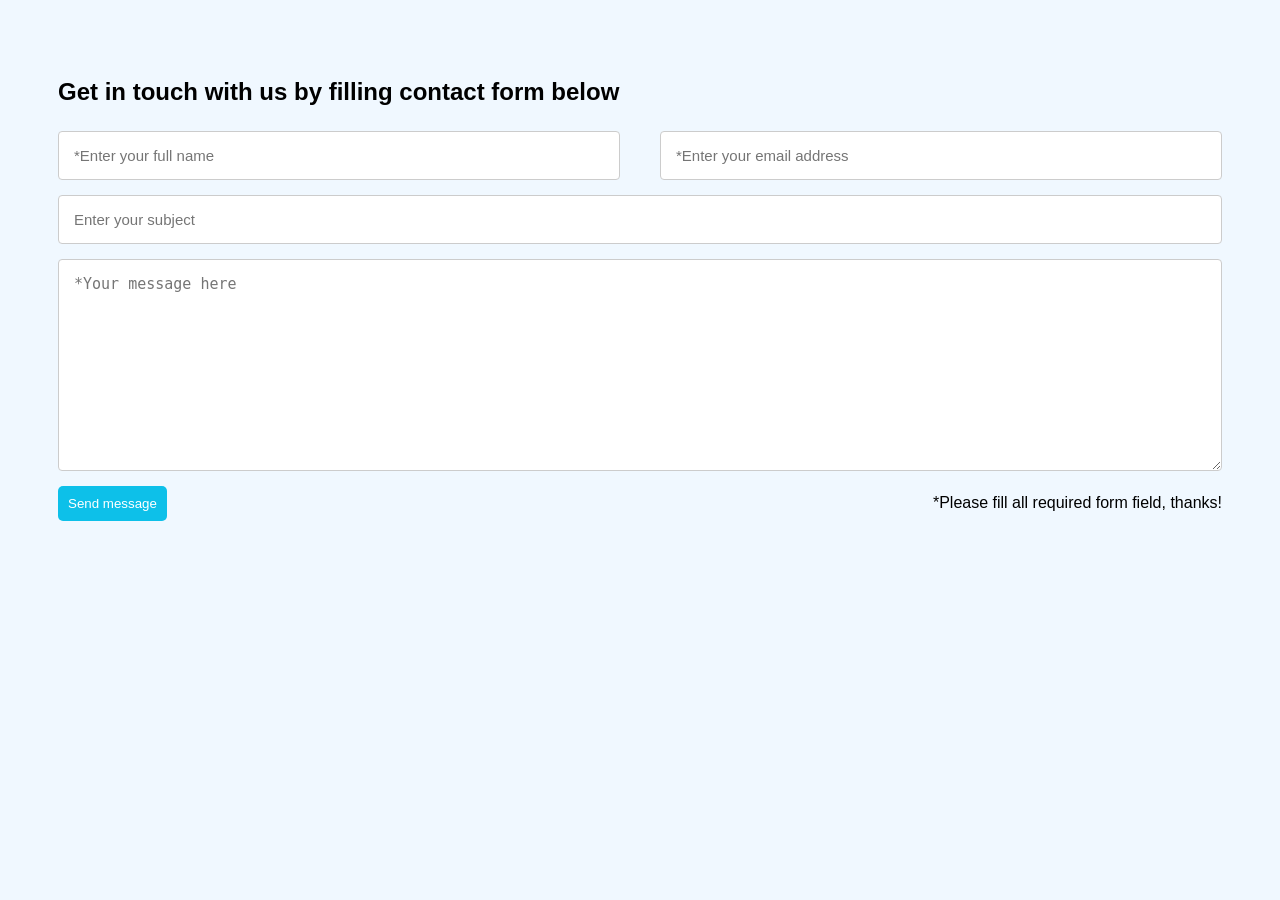
<file: TH2/Lesson1/index.html>
<!DOCTYPE html>
<html lang="vi">
<head>
    <meta charset="UTF-8">
    <meta name="viewport" content="width=device-width, initial-scale=1.0">
    <link rel="stylesheet" href="style.css">

</head>
<body>
    <div class="container">
        <h2>Get in touch with us by filling contact form below</h2>
        <form action="#">
            <div class="form-row">
                <input type="text" placeholder="*Enter your full name" class="flex-1">
                <input type="email" placeholder="*Enter your email address" class="flex-1">
            </div>
            <div class="form-row">
                <input type="text" placeholder="Enter your subject" class="flex-full">
            </div>
            <div class="form-row">
                <textarea placeholder="*Your message here" rows="10" class="flex-full"></textarea>
            </div>
            <div class="form-footer">
                <button type="submit">Send message</button>
                <span class="note">*Please fill all required form field, thanks!</span>
            </div>
        </form>
    </div>
</body>
</html>
</file>
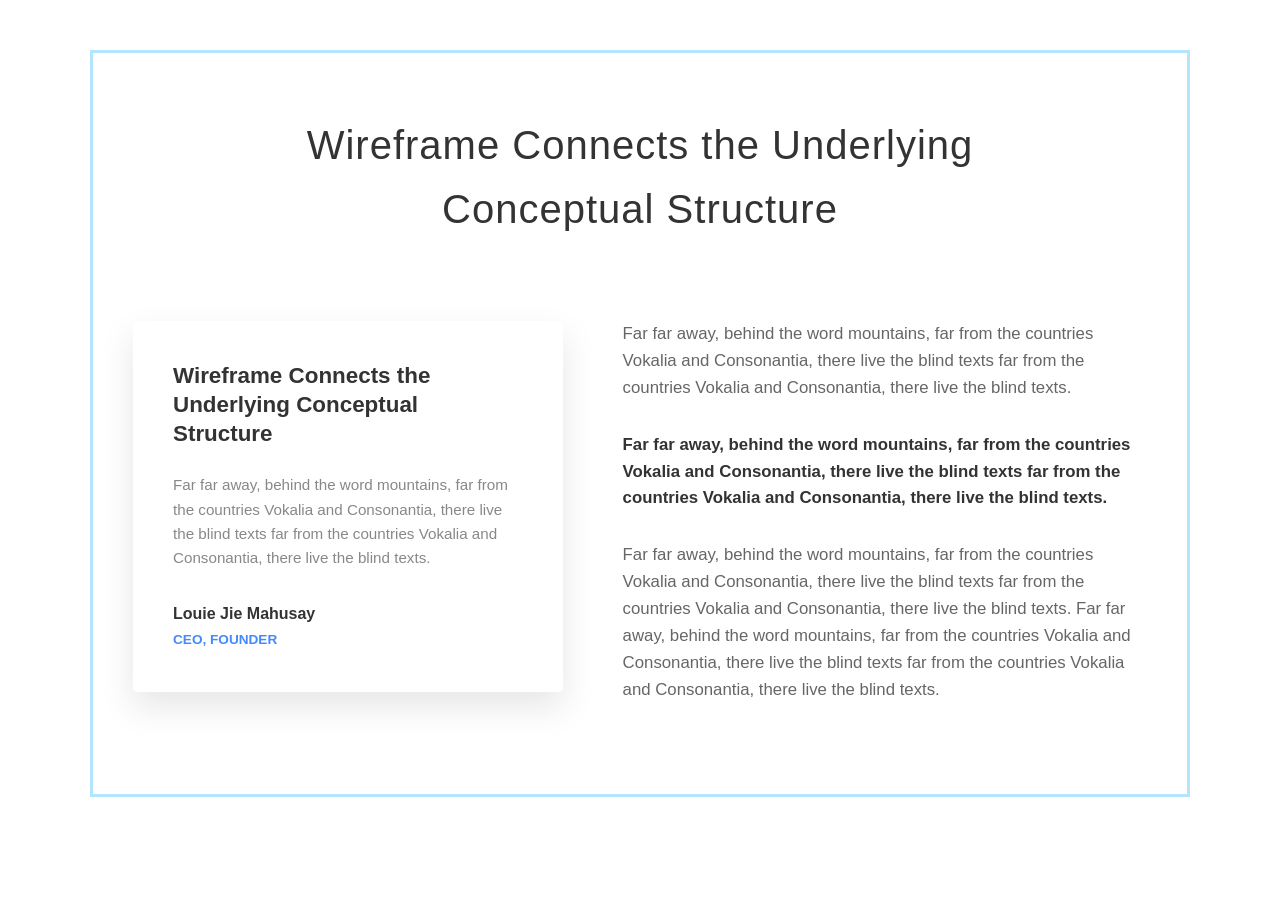
<file: TH2/Lesson3/index.html>
<!DOCTYPE html>
<html lang="vi">
<head>
    <meta charset="UTF-8">
    <meta name="viewport" content="width=device-width, initial-scale=1.0">
    <title>Wireframe Interface</title>
    <link rel="stylesheet" href="style.css">
</head>
<body>
    <div class="container">
        <header class="main-header">
            <h1>Wireframe Connects the Underlying <br> Conceptual Structure</h1>
        </header>

        <main class="content-wrapper">
            <div class="card">
                <h3>Wireframe Connects the Underlying Conceptual Structure</h3>
                <p class="card-text">
                    Far far away, behind the word mountains, far from the countries Vokalia and Consonantia, 
                    there live the blind texts far from the countries Vokalia and Consonantia, there live the blind texts.
                </p>
                <div class="author">
                    <strong>Louie Jie Mahusay</strong>
                    <span>CEO, Founder</span>
                </div>
            </div>

            <div class="description">
                <p>Far far away, behind the word mountains, far from the countries Vokalia and Consonantia, there live the blind texts far from the countries Vokalia and Consonantia, there live the blind texts.</p>
                
                <p><strong>Far far away, behind the word mountains, far from the countries Vokalia and Consonantia, there live the blind texts far from the countries Vokalia and Consonantia, there live the blind texts.</strong></p>
                
                <p>Far far away, behind the word mountains, far from the countries Vokalia and Consonantia, there live the blind texts far from the countries Vokalia and Consonantia, there live the blind texts. Far far away, behind the word mountains, far from the countries Vokalia and Consonantia, there live the blind texts far from the countries Vokalia and Consonantia, there live the blind texts.</p>
            </div>
        </main>
    </div>
</body>
</html>
</file>
<file: TH2/Lesson1/style.css>
body {
    font-family: Arial, Helvetica, sans-serif;
    background-color: aliceblue;
    padding: 50px;
}

.form-container {
    background-color: white;
    padding: 20px;
    border: 1px solid #111;
    width: 1600px;
}

h2 {
    margin-bottom: 25px;
}

.form-row {
    display: flex;
    margin-bottom: 15px;
    gap: 40px;
}

.flex-1 {
    flex: 1;
}

.flex-full {
    flex: 1;
}

input,textarea {
    padding: 15px;
    border: 1px solid #ccc;
    border-radius: 4px;
    font-size: 15px;
    outline: none;
}

input:focus, textarea:focus {
    border-color: aliceblue;
}

.form-footer {
    display: flex;
    justify-content: space-between;
    align-items: center;
    margin-top: 10px;
}

button {
    background-color: rgb(13, 192, 233);
    color: white;
    padding: 10px ;
    border: none;
    border-radius: 5px;
    cursor: pointer;
}

button:hover {
    background-color: rgb(10, 150, 180);
}
</file>
<file: TH2/Lesson3/style.css>
* {
    margin: 0;
    padding: 0;
    box-sizing: border-box;
}

body {
    font-family: 'Segoe UI', Tahoma, Geneva, Verdana, sans-serif;
    background-color: #ffffff;
    color: #555;
    line-height: 1.6;
    display: flex;
    justify-content: center;
    padding: 50px 20px;
}

.container {
    max-width: 1100px;
    width: 100%;
    border: 3px solid #b3e5fc; 
    padding: 60px 40px;
}

.main-header {
    text-align: center;
    margin-bottom: 80px;
}

.main-header h1 {
    font-size: 2.5rem;
    color: #333;
    font-weight: 400;
    letter-spacing: 1px;
}

.content-wrapper {
    display: flex;
    gap: 60px;
    align-items: flex-start;
}

.card {
    flex: 1;
    background: #fff;
    padding: 40px;
    box-shadow: 0 15px 35px rgba(0,0,0,0.1); 
    border-radius: 4px;
}

.card h3 {
    font-size: 1.4rem;
    color: #333;
    margin-bottom: 25px;
    line-height: 1.3;
}

.card-text {
    font-size: 0.95rem;
    color: #888;
    margin-bottom: 30px;
}

.author strong {
    display: block;
    color: #333;
    font-size: 1rem;
}

.author span {
    color: #448aff; 
    font-size: 0.85rem;
    text-transform: uppercase;
    font-weight: bold;
}

.description {
    flex: 1.5;
}

.description p {
    margin-bottom: 30px;
    font-size: 1.05rem;
    color: #666;
}

.description strong {
    color: #333;
}

@media (max-width: 768px) {
    .content-wrapper {
        flex-direction: column;
    }
    .main-header h1 {
        font-size: 1.8rem;
    }
}
</file>
